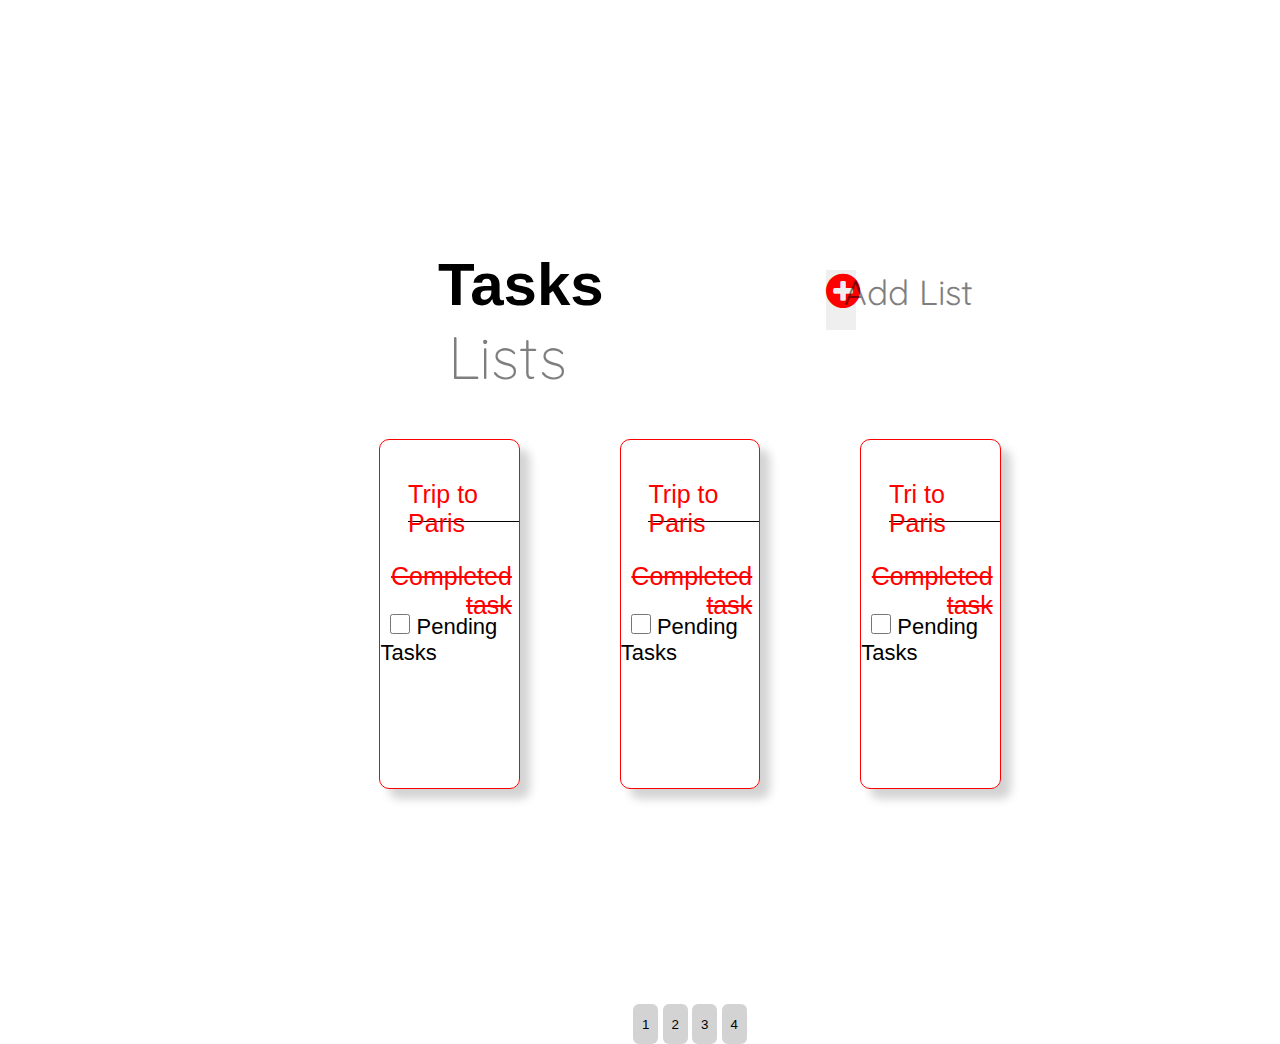
<file: index.html>
<!DOCTYPE html>

<html lang="en">
<head>
	<meta charset="utf-8">
	<meta name="viewport" content="width=device-width, initial-scale=1">
	<meta name="viewport" content="width=device-width, initial-scale1.0">
	<link rel="stylesheet" type="text/css" href="tod.css">
	<link rel="stylesheet" href="https://cdnjs.cloudflare.com/ajax/libs/font-awesome/4.7.0/css/font-awesome.min.css">

	<link rel="preconnect" href="https://fonts.googleapis.com">
<link rel="preconnect" href="https://fonts.gstatic.com" crossorigin>
<link href="https://fonts.googleapis.com/css2?family=Quicksand:wght@300&display=swap" rel="stylesheet">



	<title>TodoList</title>
</head>
<body>
	<div class="upper-container">

		<div class="upper-container1">
			<span id="tasks">Tasks</span>
			<span id="lists">Lists</span>
		</div>

		<div class="upper-container2">
			

			<a href="todo2.html"><button class="faf"><div class="arow"><i class="fa fa-plus-circle" style="font-size:40px;color:red"></i></div>
			</button>
</a>

			<div id="addlists">Add List</div>
		</div>
</div>

<div class="maincard">

<div class="card">
	<div class="div1"><p >Trip to Paris</p></div>
	<div class="div2"><p>Completed task</p></div>
	<div class="div3"><form>
		<input type="checkbox" name="todo" id="check">
		<label for="todo">Pending Tasks</label>
	</form></div>
</div>

<div class="card">
	<div class="div1"><p>Trip to Paris</p></div>
	<div class="div2"><p>Completed task</p></div>
	<div class="div3"><form>
		<input type="checkbox" name="todo" id="check">
		<label for="todo">Pending Tasks</label>
	</form></div>
</div>

<div class="card">
	<div class="div1"><p>Tri to Paris</p></div>
	<div class="div2"><p>Completed task</p></div>
	<div class="div3"><form>
		<input type="checkbox" name="todo" id="check">
		<label for="todo">Pending Tasks</label>
	</form></div>
</div>

</div>

<div class="but">

	<a href="todo.html"> <button class="hov">1</button></a>
   <a href="todo1.html"> <button class="hov">2</button></a>
        <a href="todo2.html"> <button class="hov">3</button></a>
       <a href="todo3.html"> <button class="hov">4</button></a>

</div>


</body>
</html>
</file>
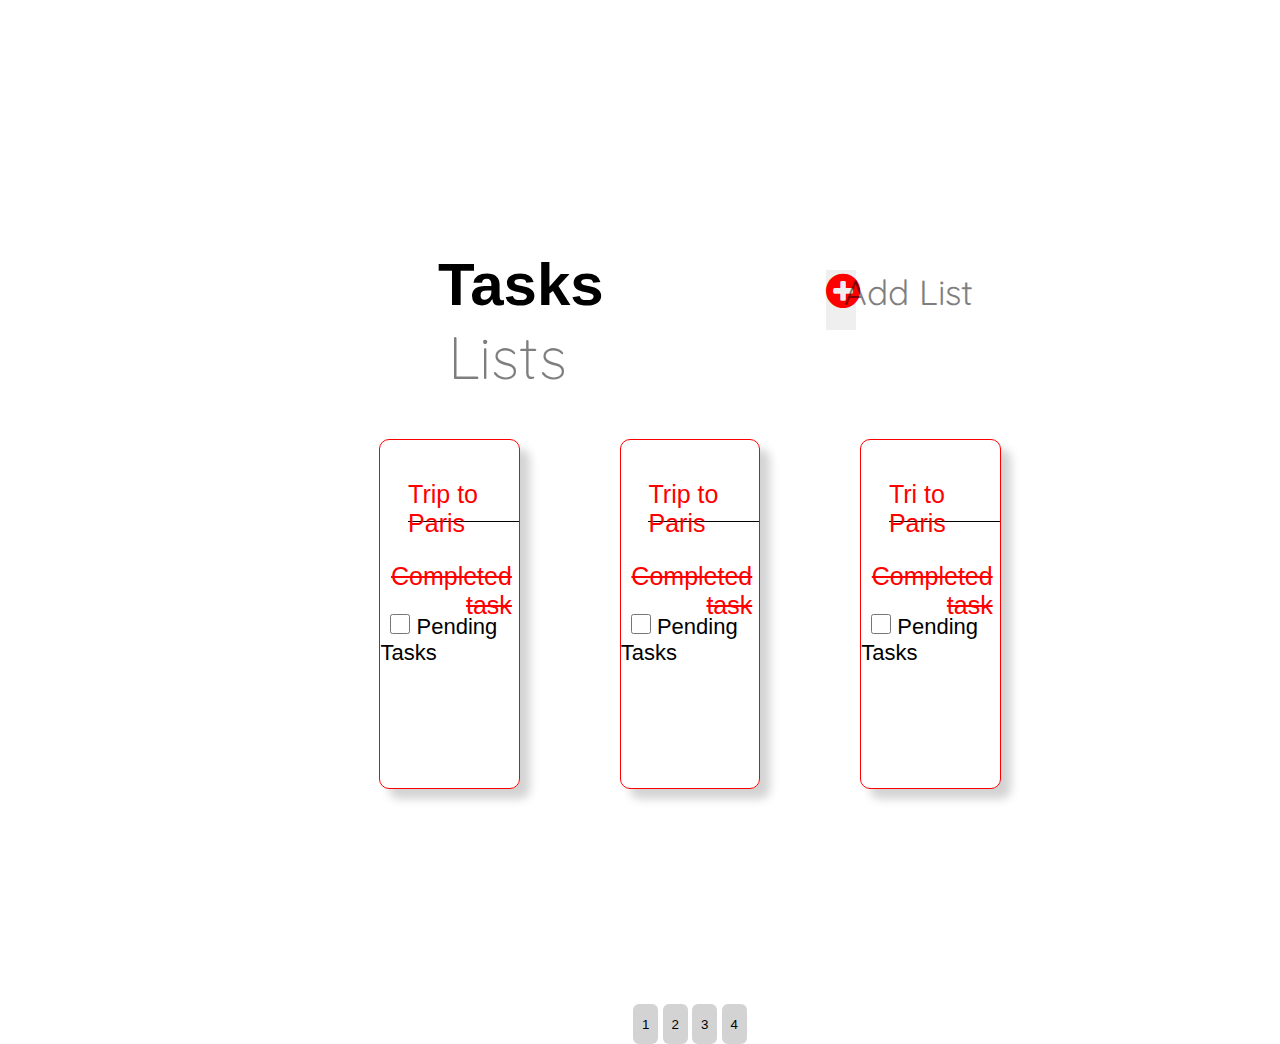
<file: todo.html>
<!DOCTYPE html>

<html lang="en">
<head>
	<meta charset="utf-8">
	<meta name="viewport" content="width=device-width, initial-scale=1">
	<meta name="viewport" content="width=device-width, initial-scale1.0">
	<link rel="stylesheet" type="text/css" href="tod.css">
	<link rel="stylesheet" href="https://cdnjs.cloudflare.com/ajax/libs/font-awesome/4.7.0/css/font-awesome.min.css">

	<link rel="preconnect" href="https://fonts.googleapis.com">
<link rel="preconnect" href="https://fonts.gstatic.com" crossorigin>
<link href="https://fonts.googleapis.com/css2?family=Quicksand:wght@300&display=swap" rel="stylesheet">



	<title>TodoList</title>
</head>
<body>
	<div class="upper-container">

		<div class="upper-container1">
			<span id="tasks">Tasks</span>
			<span id="lists">Lists</span>
		</div>

		<div class="upper-container2">
			

			<a href="todo2.html"><button class="faf"><div class="arow"><i class="fa fa-plus-circle" style="font-size:40px;color:red"></i></div>
			</button>
</a>

			<div id="addlists">Add List</div>
		</div>
</div>

<div class="maincard">

<div class="card">
	<div class="div1"><p >Trip to Paris</p></div>
	<div class="div2"><p>Completed task</p></div>
	<div class="div3"><form>
		<input type="checkbox" name="todo" id="check">
		<label for="todo">Pending Tasks</label>
	</form></div>
</div>

<div class="card">
	<div class="div1"><p>Trip to Paris</p></div>
	<div class="div2"><p>Completed task</p></div>
	<div class="div3"><form>
		<input type="checkbox" name="todo" id="check">
		<label for="todo">Pending Tasks</label>
	</form></div>
</div>

<div class="card">
	<div class="div1"><p>Tri to Paris</p></div>
	<div class="div2"><p>Completed task</p></div>
	<div class="div3"><form>
		<input type="checkbox" name="todo" id="check">
		<label for="todo">Pending Tasks</label>
	</form></div>
</div>

</div>

<div class="but">

	<a href="todo.html"> <button class="hov">1</button></a>
   <a href="todo1.html"> <button class="hov">2</button></a>
        <a href="todo2.html"> <button class="hov">3</button></a>
       <a href="todo3.html"> <button class="hov">4</button></a>

</div>


</body>
</html>
</file>
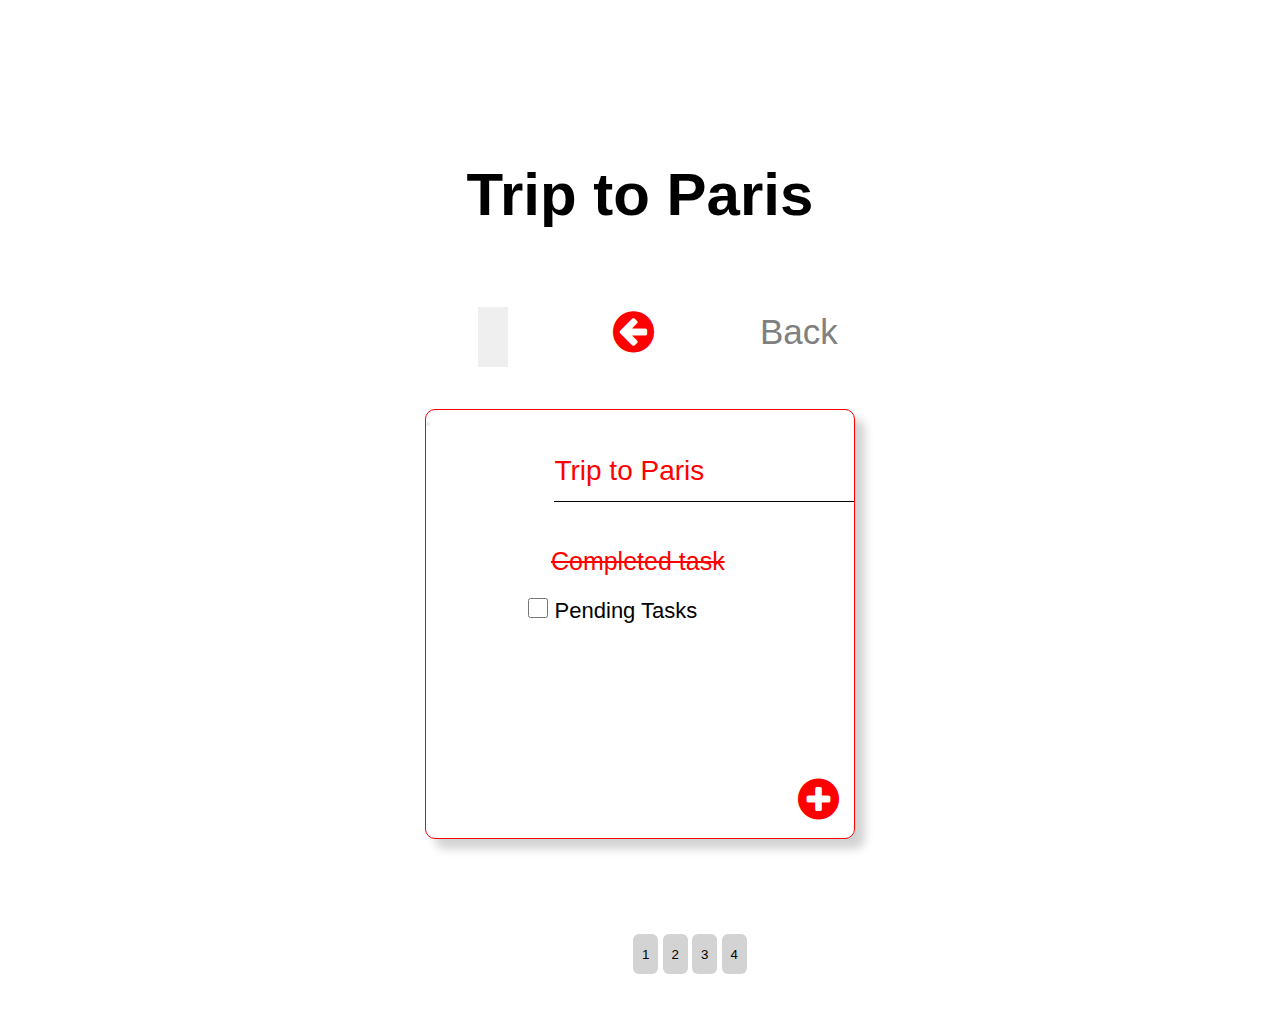
<file: todo1.html>
<!DOCTYPE html>
<html>
<head>
	<meta charset="utf-8">
	<meta name="viewport" content="width=device-width, initial-scale=1">
	
	<link rel="stylesheet" type="text/css" href="tod1.css">

	<link rel="stylesheet" href="https://cdnjs.cloudflare.com/ajax/libs/font-awesome/4.7.0/css/font-awesome.min.css">

<link rel="stylesheet" href="https://cdnjs.cloudflare.com/ajax/libs/font-awesome/4.7.0/css/font-awesome.min.css">


	<title>TodoList</title>
</head>
<body>

	<div class="upper-container">
		<div class="upper-container1">
		<span class="trip">Trip to Paris</span></div>

		<div class="upper-container2">
		<div class="back">Back</div>
	<a href="todo.html"><button class="faf"><div class="arow"><i class="fa fa-arrow-circle-left" style="font-size:48px;color:red"></i></div>
		</button>
	</a>
</div>



	<div class="maincard">
	
<div class="card">
	<div class="div1"><p >Trip to Paris</p></div>
	<div class="div2"><p>Completed task</p></div>
	<div class="div3"><form>
		<input type="checkbox" name="todo" id="check">
		<label for="todo">Pending Tasks</label>
	</form></div>
	
<a href="todo3.html"><button>
	<span class="plus"><i class="fa fa-plus-circle" style="font-size:48px;color:red"></i>
<br></span>

</button>
</a>

</div>
</div>
<div class="but">

	<a href="todo.html"> <button class="hov">1</button></a>
   <a href="todo1.html"> <button class="hov">2</button></a>
    <a href="todo2.html"> <button class="hov">3</button></a>
        <a href="todo3.html"> <button class="hov">4</button></a>

</div>

</body>
</html>
</file>
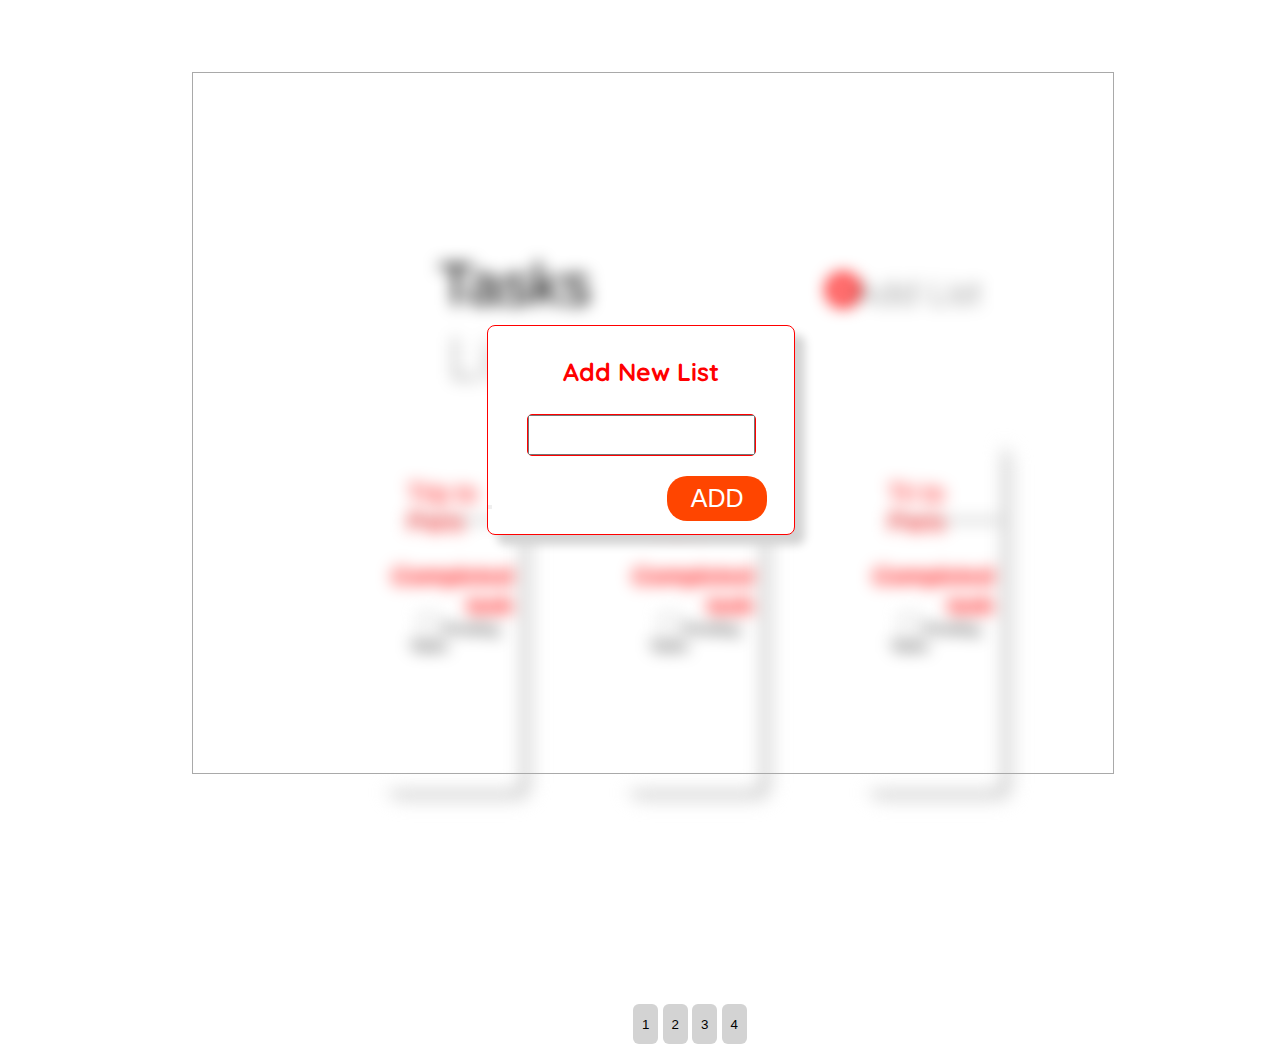
<file: todo2.html>
<!DOCTYPE html>

<html lang="en">
<head>
	<meta charset="utf-8">
	<meta name="viewport" content="width=device-width, initial-scale=1">
	<meta name="viewport" content="width=device-width, initial-scale1.0">
	<link rel="stylesheet" type="text/css" href="tod2.css">
	<link rel="stylesheet" href="https://cdnjs.cloudflare.com/ajax/libs/font-awesome/4.7.0/css/font-awesome.min.css">

	<link rel="preconnect" href="https://fonts.googleapis.com">
<link rel="preconnect" href="https://fonts.gstatic.com" crossorigin>
<link href="https://fonts.googleapis.com/css2?family=Quicksand:wght@300&display=swap" rel="stylesheet">



	<title>TodoList</title>
</head>
<body>
	<div class="blur">
	<div class="whole">

	<div class="upper-container">

		<div class="upper-container1">
			<span id="tasks">Tasks</span>
			<span id="lists">Lists</span>
		</div>

		<div class="upper-container2">
			<div id="cir"><i class="fa fa-plus-circle" style="font-size:40px;color:red"></i></div>
			<div id="addlists">Add List</div>
		</div>
</div>

<div class="maincard">

<div class="card">
	<div class="div1"><p >Trip to Paris</p></div>
	<div class="div2"><p>Completed task</p></div>
	<div class="div3"><form>
		<input type="checkbox" name="todo" id="check">
		<label for="todo">Pending Tasks</label>
	</form></div>
</div>

<div class="card">
	<div class="div1"><p>Trip to Paris</p></div>
	<div class="div2"><p>Completed task</p></div>
	<div class="div3"><form>
		<input type="checkbox" name="todo" id="check">
		<label for="todo">Pending Tasks</label>
	</form></div>
</div>

<div class="card">
	<div class="div1"><p>Tri to Paris</p></div>
	<div class="div2"><p>Completed task</p></div>
	<div class="div3"><form>
		<input type="checkbox" name="todo" id="check">
		<label for="todo">Pending Tasks</label>
	</form></div>
</div>

</div>


</div>

</div>

<div class="box">
<div class="pop">
	<div class="addnew">Add New List</div>
<div class="newdiv"><input type="text" name=""></div>
	<a href="todo.html"><button><center><button class="ad">ADD</button></center></button></a>
</div>
	</div>
<div class="but">

	<a href="todo.html"> <button class="hov">1</button></a>
   <a href="todo1.html"> <button class="hov">2</button></a>
       <a href="todo2.html"> <button class="hov">3</button></a>
        <a href="todo3.html"> <button class="hov">4</button></a>

</div>


</body>
</html>
</file>
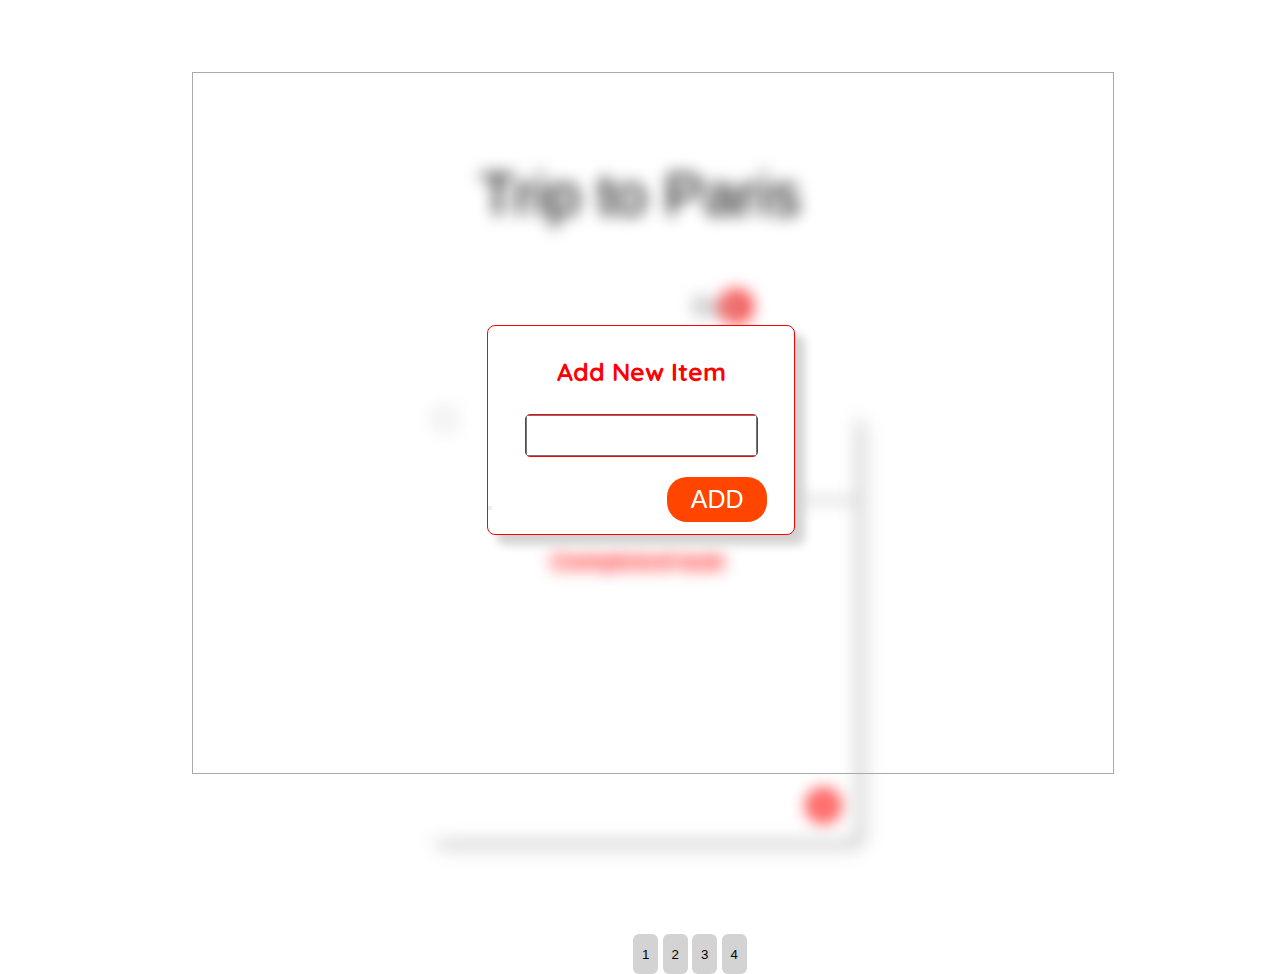
<file: todo3.html>
<!DOCTYPE html>
<html>
<head>
	<meta charset="utf-8">
	<meta name="viewport" content="width=device-width, initial-scale=1">
	
	<link rel="stylesheet" type="text/css" href="tod3.css">

	<link rel="stylesheet" href="https://cdnjs.cloudflare.com/ajax/libs/font-awesome/4.7.0/css/font-awesome.min.css">

<link rel="stylesheet" href="https://cdnjs.cloudflare.com/ajax/libs/font-awesome/4.7.0/css/font-awesome.min.css">
	<link rel="preconnect" href="https://fonts.googleapis.com">
<link rel="preconnect" href="https://fonts.gstatic.com" crossorigin>
<link href="https://fonts.googleapis.com/css2?family=Quicksand:wght@300&display=swap" rel="stylesheet">

	<title>TodoList</title>
</head>
<body>
<div class="blur">
	<div class="upper-container">
		<div class="upper-container1">
		<span class="trip">Trip to Paris</span></div>

		<div class="upper-container2">
		<span class="back">Back</span>

		<div class="arr"><i class="fa fa-arrow-circle-left" style="font-size:38px;color:red"></i></div>
</div>



	<div class="maincard">
	
<div class="card">
	<div class="div1"><p >Trip to Paris</p></div>
	<div class="div2"><p>Completed task</p></div>
	<div class="div3"><form>
		<input type="checkbox" name="todo" id="check">
		<label for="todo">Pending Tasks</label>
	</form></div>
	<span class="plus"><i class="fa fa-plus-circle" style="font-size:38px;color:red"></i>
<br></span>
</div>
</div>

</div>
</div>
<div class="box">
<div class="pop">
	<div class="addnew">Add New Item</div>
	<div class="newdiv"><input type="text" name=""></div>
	<a href="todo1.html"><button><center><button class="ad">ADD</button></center></button></a>
</div>
	</div>
<div class="but">

	<a href="todo.html"> <button class="hov">1</button></a>
   <a href="todo1.html"> <button class="hov">2</button></a>
       <a href="todo2.html"> <button class="hov">3</button></a>
        <a href="todo3.html"> <button class="hov">4</button></a>

</div>

</body>
</html>
</file>
<file: tod.css>
*{
	margin: 0;
	padding: 0;
	box-sizing: border-box;
    font-family:  Arial, Helvetica, sans-serif;;

}

.upper-container{
	width: 55%;
	height: 10%;
	margin: 50px auto ;
	position: relative;
align-content: center;
background-color: rd;
margin-bottom: 20px;
margin-top

}
.upper-container1{
	width: 45% ;
	height: 100%;
	padding-top: 200px;
	padding-left: 150px;
	background-color: geen;

	

}

#tasks{
	font-weight: 900;
	font-size: 60px;


}

#lists{
	font-size: 60px;
	margin-left:10px ;
	opacity: 50%;
	font-weight: lighter;
	font-family: 'Quicksand', sans-serif;
}


.upper-container2{
	width: 30% ;
	height: 100%;
	padding-top: 220px;
	padding-right: 0px;
	padding-left: 45px;
	position: absolute;
	top: 0px;
	right: 0px;
	background-color: yllow;
	


}


#addlists{
	position: absolute;
	width: 70%;
	height: 100%;
	opacity: 50%;
	font-size: 35px;
    padding-top: 220px;
	padding-right: 0px;
	padding-left: 0px;
	top: 0;
	right: 0;
	font-family: 'Quicksand', sans-serif;
}

.card{
	width: 13%;
	margin: auto;
	margin-right: 100px;
	border: 1px solid red;
	border-radius: 10px;
	height: 350px;
	padding-bottom: 80px;
	box-shadow: 10px 10px 10px lightgray;
	background-color: yello;
	position: relative;
}


.maincard{
	display: flex;
	justify-content: space-evenly;
	flex-wrap: wrap;
	flex-direction: column;
	height: 400px;
	align-content: center;
    padding-top: 0px;
	padding-left: 200px;
	background-color: bue;

}

.div1{
	position: absolute;
	top: 40px;
	right: 0px;
	text-align: left;
	font-size: 25px;
	width: 80%;
	height: 12%;
	color: red;
	font-weight: 100;
	border-bottom: 1px solid black;

}
.div2{
	position: absolute;
	width: 95%;
	height: 15%;
	top: 35%;
	font-size: 25px;
	text-align: right;
	text-decoration: line-through;
	color: red;
	font-weight:500 ;
}
.div3{
	position: absolute;
	width:85% ;
	height: 15px;
	top: 50%;
	font-size: 22px;
	text-align: left;
}
#check{
	width: 20px;
	height: 20px;
	margin-left: 10px;
}
.hov{
	position: relative;
	height: 40px;
	width: 25px;
	background-color: lightgray;
	border-radius: 6px;
	border: 0px;
	cursor: pointer;
}


.but{
	position: relative;
	padding-top: 190px;
	padding-left: 100px;
	text-align: center;
}

.hov:hover{
	background-color: silver;


}
.faf{
	height: 60px;
	width: 30px;
	border: none;
	cursor: pointer;


}
.arow{
	cursor: pointer;
	margin-bottom: 18px;
}
</file>
<file: tod1.css>
*{
	margin: 0;
	padding: 0;
	box-sizing: border-box;
    font-family:  Arial, Helvetica, sans-serif;;

}

.upper-container{
	position:relative;
	width: 50%;
	height: 50%;
	margin: 50px auto ;
	margin-top: 160px;
	position: relative;
align-content: center;

}
.upper-container1{
	height: 30%;
	width: 100%;
	text-align: center;
}
.upper-container2{
	height: 10%;
	width: 54%;
   text-align: center;
   position: absolute;
   padding-top: 25px;
   top: 15%;
   background-color: rd;

}


.line{
	position: absolute;
margin-top: 70px;
background-color: re;
color: whi;
height: 30%;
width: 85%;
padding-top: 90px;

}
.trip{
	text-align: center;
	font-size: 60px;
	font-weight: bolder;

}
.back{
	position: absolute;
	margin-left: 440px;
	margin-top: 5px;
	text-align: center;
	font-size: 35px;
	color: gray;

}
.maincard{
	display: flex;
	justify-content: space-evenly;
	flex-wrap: wrap;
	flex-direction: column;
	height: 400px;
	align-content: center;
    padding-top: 180px;
	padding-left: 200px;
	background-color: bue;
	height: 80%;

}
.card{
	width: 430px;
	margin: auto;
	margin-right: 200px;
	margin-top: 0px;
	border: 1px solid red;
	border-radius: 10px;
	height: 430px;
	padding-bottom: 80px;
	box-shadow: 10px 10px 10px lightgray;
	background-color: yello;
	position: relative;
}
.div1{
	position: absolute;
	top: 45px;
	right: 0px;
	text-align: left;
	font-size: 28px;
	width: 70%;
	height: 11%;
	color: red;
	font-weight: 100;
	border-bottom: 1px solid black;

}
.div2{
	position: absolute;
	width: 95%;
	height: 15%;
	top: 32%;
	font-size: 25px;
	text-align: center;
	text-decoration: line-through;
	color: red;
	font-weight:500 ;
	padding-left: 17px;
}
.div3{
	position: absolute;
	width:85% ;
	height: 15px;
	top: 44%;
	font-size: 22px;
	text-align: center;
}
#check{
	width: 20px;
	height: 20px;
	margin-left: 10px;

}
.plus{
	position: absolute;
	bottom: 0px;
	right: 0px;
	margin: 15px;
	cursor: pointer;
}
.arow{
	position: relative;
	padding-left: 135px;
	margin-bottom: 40px;
	height: 30%;
	cursor: pointer;

}
.hov{
	position: relative;
	height: 40px;
	width: 25px;
	background-color: lightgray;
	border-radius: 6px;
	border: 0px;
	cursor: pointer;
}
.faf{
	height: 60px;
	width: 30px;
	border: none;


}
.faf:hover{
	background-color: white;
}

.but{
	position: relative;
	padding-top: 95px;
	padding-left: 100px;
	text-align: center;
}

.hov:hover{
	background-color: siver;

}
</file>
<file: tod2.css>
*{
	margin: 0;
	padding: 0;
	box-sizing: border-box;
    font-family:  Arial, Helvetica, sans-serif;;

}

.upper-container{
	width: 55%;
	height: 10%;
	margin: 50px auto ;
	position: relative;
align-content: center;
background-color: re;
margin-bottom: 20px;
margin-top

}
.upper-container1{
	width: 45% ;
	height: 100%;
	padding-top: 200px;
	padding-left: 150px;
	background-color: geen;

	

}

#tasks{

	font-size: 60px;


}

#lists{
	font-size: 60px;
	margin-left:10px ;
	opacity: 50%;
	font-weight: lighter;
	font-family: 'Quicksand', sans-serif;
}


.upper-container2{
	width: 30% ;
	height: 100%;
	padding-top: 220px;
	padding-right: 0px;
	padding-left: 45px;
	position: absolute;
	top: 0px;
	right: 0px;
	background-color: yllow;
	


}


#addlists{
	position: absolute;
	width: 80%;
	height: 100%;
	opacity: 50%;
	font-size: 35px;
    padding-top: 220px;
	padding-right: 0px;
	padding-left: 30px;
	top: 0;
	right: 0;
	font-family: 'Quicksand', sans-serif;
}

.card{
	width: 13%;
	margin: auto;
	margin-right: 100px;
	border: 0px solid red;
	border-radius: 10px;
	height: 350px;
	padding-bottom: 80px;
	box-shadow: 10px 10px 10px lightgray;
	background-color: yello;
	position: relative;
}


.maincard{
	display: flex;
	justify-content: space-evenly;
	flex-wrap: wrap;
	flex-direction: column;
	height: 400px;
	align-content: center;
    padding-top: 0px;
	padding-left: 200px;
	background-color: bue;

}

.div1{
	position: absolute;
	top: 40px;
	right: 0px;
	text-align: left;
	font-size: 25px;
	width: 80%;
	height: 12%;
	color: red;
	font-weight: 100;
	border-bottom: 1px solid black;

}
.div2{
	position: absolute;
	width: 95%;
	height: 15%;
	top: 35%;
	font-size: 25px;
	text-align: right;
	text-decoration: line-through;
	color: red;
	font-weight:500 ;
}
.div3{
	position: absolute;
	width:85% ;
	height: 15px;
	top: 50%;
	font-size: 15px;
	text-align: left;
	padding-left: 30px;
}
#check{
	width: 20px;
	height: 20px;
	margin-left: 10px;
}
.hov{
	position: relative;
	height: 40px;
	width: 25px;
	background-color: lightgray;
	border-radius: 6px;
	border: 0px;
	cursor: pointer;
}


.but{
	position: relative;
	padding-top: 190px;
	padding-left: 100px;
	text-align: center;
}

.hov:hover{
	background-color: silver;


}
.blur{

	filter: blur(8px);
}
.pop{
	border: 1px solid red;
	border-radius: 8px;
	position: absolute;
	margin: auto;
	width: 33.5%;
	height:30% ;
	left: 32%;
	top: 36%;
	background-color: white;
	box-shadow: 10px 10px 10px lightgray;
}
.addnew{
	text-align: center;
	padding-top: 30px;
	padding-bottom: 27px;
	color: red;
	font-size: 25px;
	font-family: 'Quicksand', sans-serif;
	font-weight: bold;
}
.newdiv{
	border: 1px solid red;
	border-radius: 5px;
	position: relative;
	margin: auto;
	height: 42px;
	width: 75%;
	

}
.ad{
	border: 0px;
	position: relative;
	border-radius: 20px;
	background-color: orangered;
	color: white;
	padding:6px;
	margin-top: 20px;
	margin-left: 175px;
	height: 45px;
	width: 100px;
	font-size: 25px;
	cursor: pointer;
}
.box{
	position: absolute;
	border: 0.4px solid darkgray;
	width: 72%;
	height:78% ;
	left: 15%;
	top: 8%;
}
input[type=text]{
	width: 100%;
	height: 100%;
}
</file>
<file: tod3.css>
*{
	margin: 0;
	padding: 0;
	box-sizing: border-box;
    font-family:  Arial, Helvetica, sans-serif;;

}

.upper-container{
	position:relative;
	width: 50%;
	height: 50%;
	margin: 50px auto ;
	margin-top: 160px;
	position: relative;
align-content: center;

}
.upper-container1{
	height: 30%;
	width: 100%;
	text-align: center;
}
.upper-container2{
	height: 10%;
	width: 54%;
   text-align: center;
   position: absolute;
   padding-top: 25px;
   top: 15%;
   background-color: rd;

}


.line{
	position: absolute;
margin-top: 70px;
background-color: re;
color: whi;
height: 30%;
width: 85%;
padding-top: 90px;

}
.trip{
	text-align: center;
	font-size: 60px;


}
.back{
	position: absolute;
	margin-left: 200px;
	margin-top: 5px;
	text-align: center;
	font-size: 25px;
	color: gray;
}
.maincard{
	display: flex;
	justify-content: space-evenly;
	flex-wrap: wrap;
	flex-direction: column;
	height: 400px;
	align-content: center;
    padding-top: 180px;
	padding-left: 200px;
	background-color: bue;
	height: 80%;

}
.card{
	width: 430px;
	margin: auto;
	margin-right: 200px;
	margin-top: 0px;
	
	border-radius: 10px;
	height: 430px;
	padding-bottom: 80px;
	box-shadow: 10px 10px 10px lightgray;
	background-color: yello;
	position: relative;
}
.div1{
	position: absolute;
	top: 45px;
	right: 0px;
	text-align: left;
	font-size: 28px;
	width: 70%;
	height: 11%;
	color: red;
	font-weight: 100;
	border-bottom: 1px solid black;

}
.div2{
	position: absolute;
	width: 95%;
	height: 15%;
	top: 32%;
	font-size: 25px;
	text-align: center;
	text-decoration: line-through;
	color: red;
	font-weight:500 ;
	padding-left: 17px;
}
.div3{

	font-size: 0px;

}
#check{
	width: 20px;
	height: 20px;
	margin-left: 10px;

}
.plus{
	position: absolute;
	bottom: 0px;
	right: 0px;
	margin: 15px;
}
.arr{
	position: absolute;
	padding-left: 400px;
	padding-bottom: 200px;
}
.hov{
	position: relative;
	height: 40px;
	width: 25px;
	background-color: lightgray;
	border-radius: 6px;
	border: 0px;
	cursor: pointer;
}


.but{
	position: relative;
	padding-top: 45px;
	padding-left: 100px;
	text-align: center;
}

.hov:hover{
	background-color: silver;


}
.blur{

	filter: blur(8px);

}
.pop{
	border: 1px solid red;
	border-radius: 8px;
	position: absolute;
	margin: auto;
	width: 33.5%;
	height:30% ;
	left: 32%;
	top: 36%;
	background-color: white;
	box-shadow: 10px 10px 10px lightgray;
}
.addnew{
	text-align: center;
	padding-top: 30px;
	padding-bottom: 27px;
	color: red;
	font-size: 25px;
	font-family: 'Quicksand', sans-serif;
	font-weight: bold;
}
.newdiv{
	border: 1px solid red;
	border-radius: 5px;
	position: relative;
	margin: auto;
	height: 43px;
	width: 76%;
	

}
.ad{
	border: 0px;
	position: relative;
	border-radius: 20px;
	background-color: orangered;
	color: white;
	padding:6px;
	margin-top: 20px;
	margin-left: 175px;
	height: 45px;
	width: 100px;
	font-size: 25px;
	cursor: pointer;
	
}
.box{
	position: absolute;
	border: 0.4px solid darkgray;
	width: 72%;
	height:78% ;
	left: 15%;
	top: 8%;
}

input[type=text]{
	width: 100%;
	height: 100%;
}
</file>
